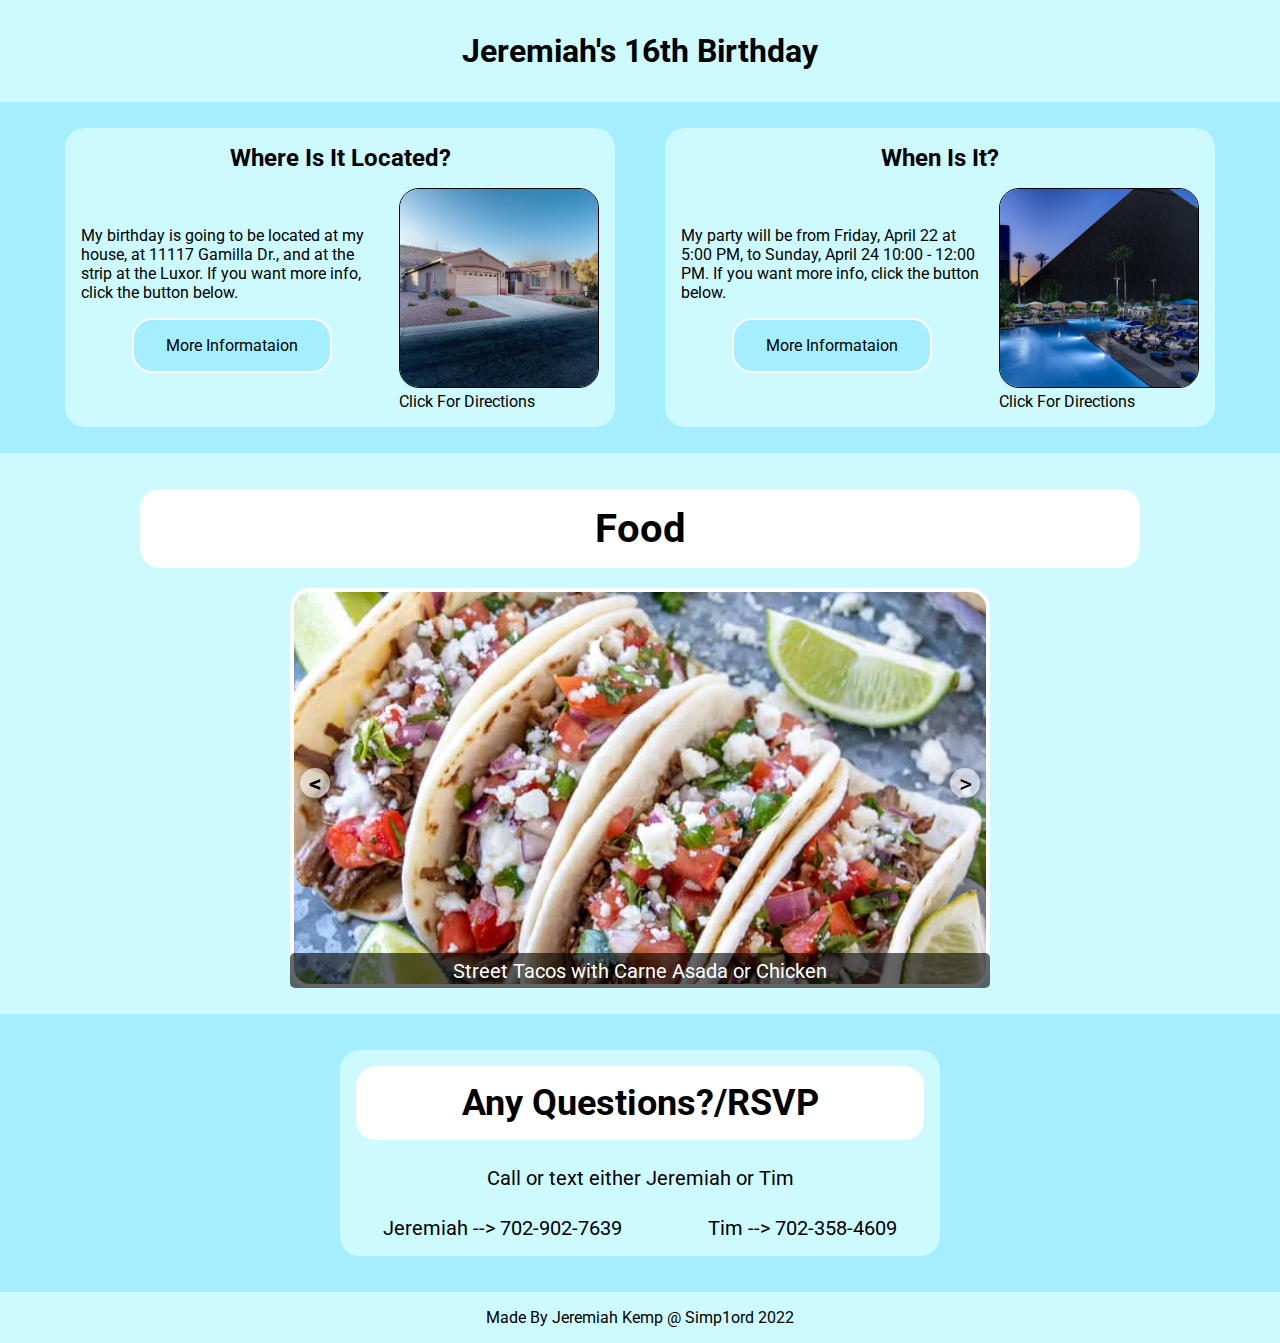
<file: index.html>
<!DOCTYPE html>
<html lang="en">
<head>
  <meta charset="UTF-8">
  <meta http-equiv="X-UA-Compatible" content="IE=edge">
  <meta name="viewport" content="width=device-width, initial-scale=1.0">
  <title>Jeremiah's&nbsp;Birthday&nbsp;Party</title>
  <link rel = "stylesheet" href = "style/style.css">
  <link rel="preconnect" href="https://fonts.googleapis.com">
  <link rel="preconnect" href="https://fonts.gstatic.com" crossorigin>
  <link href="https://fonts.googleapis.com/css2?family=Roboto:wght@100&display=swap" rel="stylesheet">
  <link rel = "icon" href = "images/c14da76527308945b90ac3445720c78f.png">
</head>
<body>
  <h1 id = "header">Jeremiah's 16th Birthday</h1>
  
  <div id = "location">
    
    <div id = "where">
      <h2 class = "title">Where Is It Located?</h2>
      <div class = "paragraphAndImage">
        <div class = "buttonText">
        <p class = "paragraph">
          My birthday is going to be located at my house, at 11117 Gamilla Dr., and at the strip 
          at the Luxor. If you want more info, click the button below.
        </p>
        <button class = "moreInfo">
          <a href = "pages/info.html">More Informataion</a>
        </button>
        </div>
        <a id = "houseLocation" href="https://www.google.com/maps/place/11117+Gammila+Dr,+Las+Vegas,+NV+89141/@35.9874892,-115.2273455,17z/data=!3m1!4b1!4m5!3m4!1s0x80c8c9729a3cace3:0x8f36b842e5d9ab9a!8m2!3d35.9874849!4d-115.2251568">
          <img  class = "birthdayImage" src = "images/genMid.2147663_2_3.jpg">
          <div class="overlay">
            <div class="text">Click For Directions</div>
          </div>
        </a>
      </div>
    </div>
    
    <div id = "when">
      <h2 class = "title">When Is It?</h2>
      <div class = "paragraphAndImage">
        <div class = "buttonText">
          <p class = "paragraph">
            My party will be from Friday, April 22 at 5:00 PM, to Sunday, April 24 10:00 - 12:00 PM.
            If you want more info, click the button below.
          </p>
          <button class = "moreInfo">
            <a href = "pages/info.html">More Informataion</a>
          </button>
        </div>
        <a id = "hotelLocation" href = "https://www.google.com/maps/place/Luxor+Hotel+%26+Casino/@36.0955143,-115.1782559,17z/data=!3m2!4b1!5s0x80c8c5ce3e5cb447:0xd3ab089e618e1d4b!4m8!3m7!1s0x80c8c5ce3e5cb447:0xb5a742eafd00138!5m2!4m1!1i2!8m2!3d36.09551!4d-115.1760672">
          <img class = "birthdayImage" src = "images/Luxor_NorthPool_Night._O.jpg">
          <div class="overlay">
            <div class="text">Click For Directions</div>
          </div>
        </a>
      </div>
    </div>
    
  </div> 

  <div id = "foodSection">
    
    <h2 id = "foodTitle">Food</h2>
    
    <div id = "foodSlider">

      <div class = 'navigation'>
        <div class = "prev nav-btn"><</div>
        <div class = "next nav-btn">></div>
      </div>

      <div class = 'carousel'>
        <div class = 'item main'>
          <img class = 'food' src = "images/INSTANT-POT-STREET-TACOS.jpeg">
          <div class = "caption">Street Tacos with Carne Asada or Chicken</div>
        </div>
        <div class = "item">
          <img class = 'food' src = "images/Buffalo Chicken Nachos-8032.jpeg">
          <div class = "caption">Nachos, also with Carne Asada or Chicken</div>
        </div>
        <div class = 'item'>
          <img class = 'food' src = "images/Easy-Cheeseboard-For-Entertaining-4.jpeg">
          <div class = "caption">Cheeseboard with chips and an assortment of cheeses</div>
        </div>
        <div class = "item">
          <img class = 'food' src = "images/Chips-and-Dip-9.jpeg">
          <div class = "caption">Variety of chips with salsa and guacamole</div>
        </div>
      </div>

    </div>

  </div>

  <div id = "anyQuestions">
    
    <div id = "background">
      <h2 id = "anyQuestionTitle">Any Questions?/RSVP</h2>
      <div id = "paragraphAndNumber">
        <p>Call or text either Jeremiah or Tim</p>
        <div id = 'numbers'>
          <div class = "number">Jeremiah --> 702-902-7639</div>
          <div class = "number">Tim --> 702-358-4609</div>
        </div>
      </div>
    </div>
  
  </div>

  <div id = 'footer'>
    <p id = 'footingTest'>Made By Jeremiah Kemp @ Simp1ord 2022</p>
  </div>

  <script src = "script.js"></script>
</body>
</html>
</file>
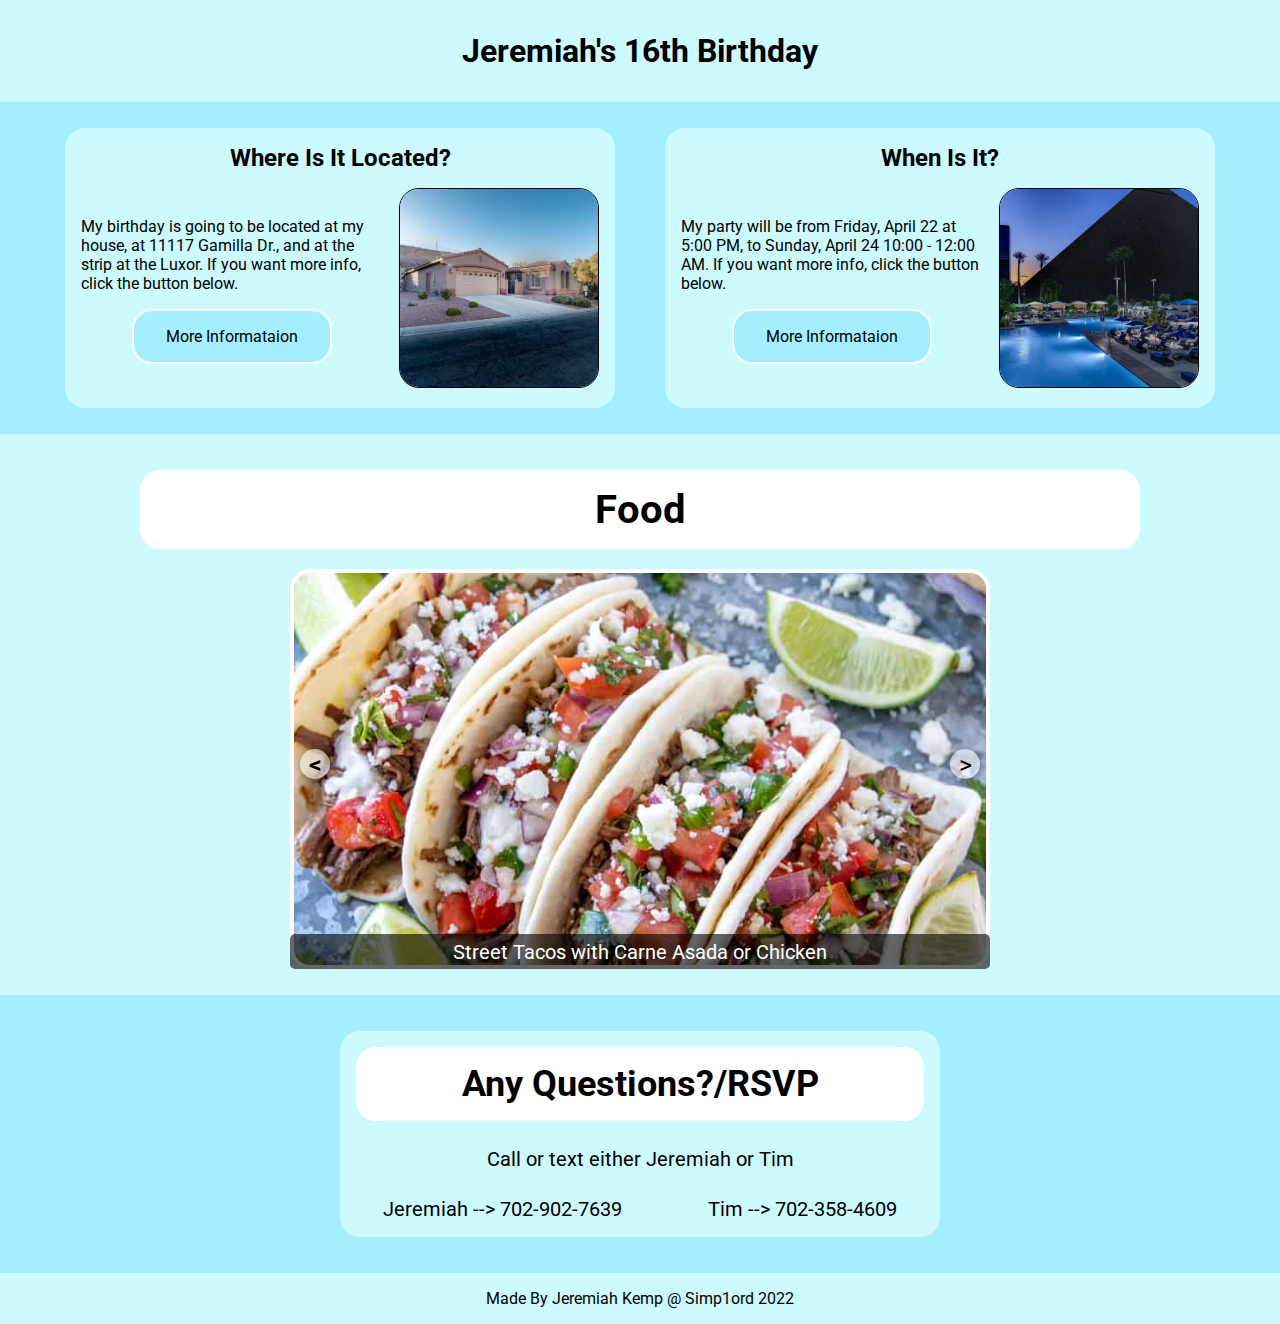
<file: pages/index.html>
<!DOCTYPE html>
<html lang="en">
<head>
  <meta charset="UTF-8">
  <meta http-equiv="X-UA-Compatible" content="IE=edge">
  <meta name="viewport" content="width=device-width, initial-scale=1.0">
  <title>Jeremiah's&nbsp;Birthday&nbsp;Party</title>
  <link rel = "stylesheet" href = "../style/style.css">
  <link rel="preconnect" href="https://fonts.googleapis.com">
  <link rel="preconnect" href="https://fonts.gstatic.com" crossorigin>
  <link href="https://fonts.googleapis.com/css2?family=Roboto:wght@100&display=swap" rel="stylesheet">
  <link rel = "icon" href = "../images/c14da76527308945b90ac3445720c78f.png">
</head>
<body>
  <h1 id = "header">Jeremiah's 16th Birthday</h1>
  
  <div id = "location">
    
    <div id = "where">
      <h2 class = "title">Where Is It Located?</h2>
      <div class = "paragraphAndImage">
        <div class = "buttonText">
        <p class = "paragraph">
          My birthday is going to be located at my house, at 11117 Gamilla Dr., and at the strip 
          at the Luxor. If you want more info, click the button below.
        </p>
        <button class = "moreInfo">
          <a href = "info.html">More Informataion</a>
        </button>
        </div>
        <a id = "houseLocation" href="https://www.google.com/maps/place/11117+Gammila+Dr,+Las+Vegas,+NV+89141/@35.9874892,-115.2273455,17z/data=!3m1!4b1!4m5!3m4!1s0x80c8c9729a3cace3:0x8f36b842e5d9ab9a!8m2!3d35.9874849!4d-115.2251568">
          <img  class = "birthdayImage" src = "../images/genMid.2147663_2_3.jpg">
        </a>
      </div>
    </div>
    
    <div id = "when">
      <h2 class = "title">When Is It?</h2>
      <div class = "paragraphAndImage">
        <div class = "buttonText">
          <p class = "paragraph">
            My party will be from Friday, April 22 at 5:00 PM, to Sunday, April 24 10:00 - 12:00 AM.
            If you want more info, click the button below.
          </p>
          <button class = "moreInfo">
            <a href = "info.html">More Informataion</a>
          </button>
        </div>
        <a id = "hotelLocation" href = "https://www.google.com/maps/place/Luxor+Hotel+%26+Casino/@36.0955143,-115.1782559,17z/data=!3m2!4b1!5s0x80c8c5ce3e5cb447:0xd3ab089e618e1d4b!4m8!3m7!1s0x80c8c5ce3e5cb447:0xb5a742eafd00138!5m2!4m1!1i2!8m2!3d36.09551!4d-115.1760672">
          <img class = "birthdayImage" src = "../images/Luxor_NorthPool_Night._O.jpg">
        </a>
      </div>
    </div>
    
  </div> 

  <div id = "foodSection">
    
    <h2 id = "foodTitle">Food</h2>
    
    <div id = "foodSlider">

      <div class = 'navigation'>
        <div class = "prev nav-btn"><</div>
        <div class = "next nav-btn">></div>
      </div>

      <div class = 'carousel'>
        <div class = 'item main'>
          <img class = 'food' src = "../images/INSTANT-POT-STREET-TACOS.jpeg">
          <div class = "caption">Street Tacos with Carne Asada or Chicken</div>
        </div>
        <div class = "item">
          <img class = 'food' src = "../images/Buffalo Chicken Nachos-8032.jpeg">
          <div class = "caption">Nachos, also with Carne Asada or Chicken</div>
        </div>
        <div class = 'item'>
          <img class = 'food' src = "../images/Easy-Cheeseboard-For-Entertaining-4.jpeg">
          <div class = "caption">Cheeseboard with chips and an assortment of cheeses</div>
        </div>
        <div class = "item">
          <img class = 'food' src = "../images/Chips-and-Dip-9.jpeg">
          <div class = "caption">Variety of chips with salsa and guacamole</div>
        </div>
      </div>

    </div>

  </div>

  <div id = "anyQuestions">
    
    <div id = "background">
      <h2 id = "anyQuestionTitle">Any Questions?/RSVP</h2>
      <div id = "paragraphAndNumber">
        <p>Call or text either Jeremiah or Tim</p>
        <div id = 'numbers'>
          <div class = "number">Jeremiah --> 702-902-7639</div>
          <div class = "number">Tim --> 702-358-4609</div>
        </div>
      </div>
    </div>
  
  </div>

  <div id = 'footer'>
    <p id = 'footingTest'>Made By Jeremiah Kemp @ Simp1ord 2022</p>
  </div>

  <script src = "../script.js"></script>
</body>
</html>
</file>
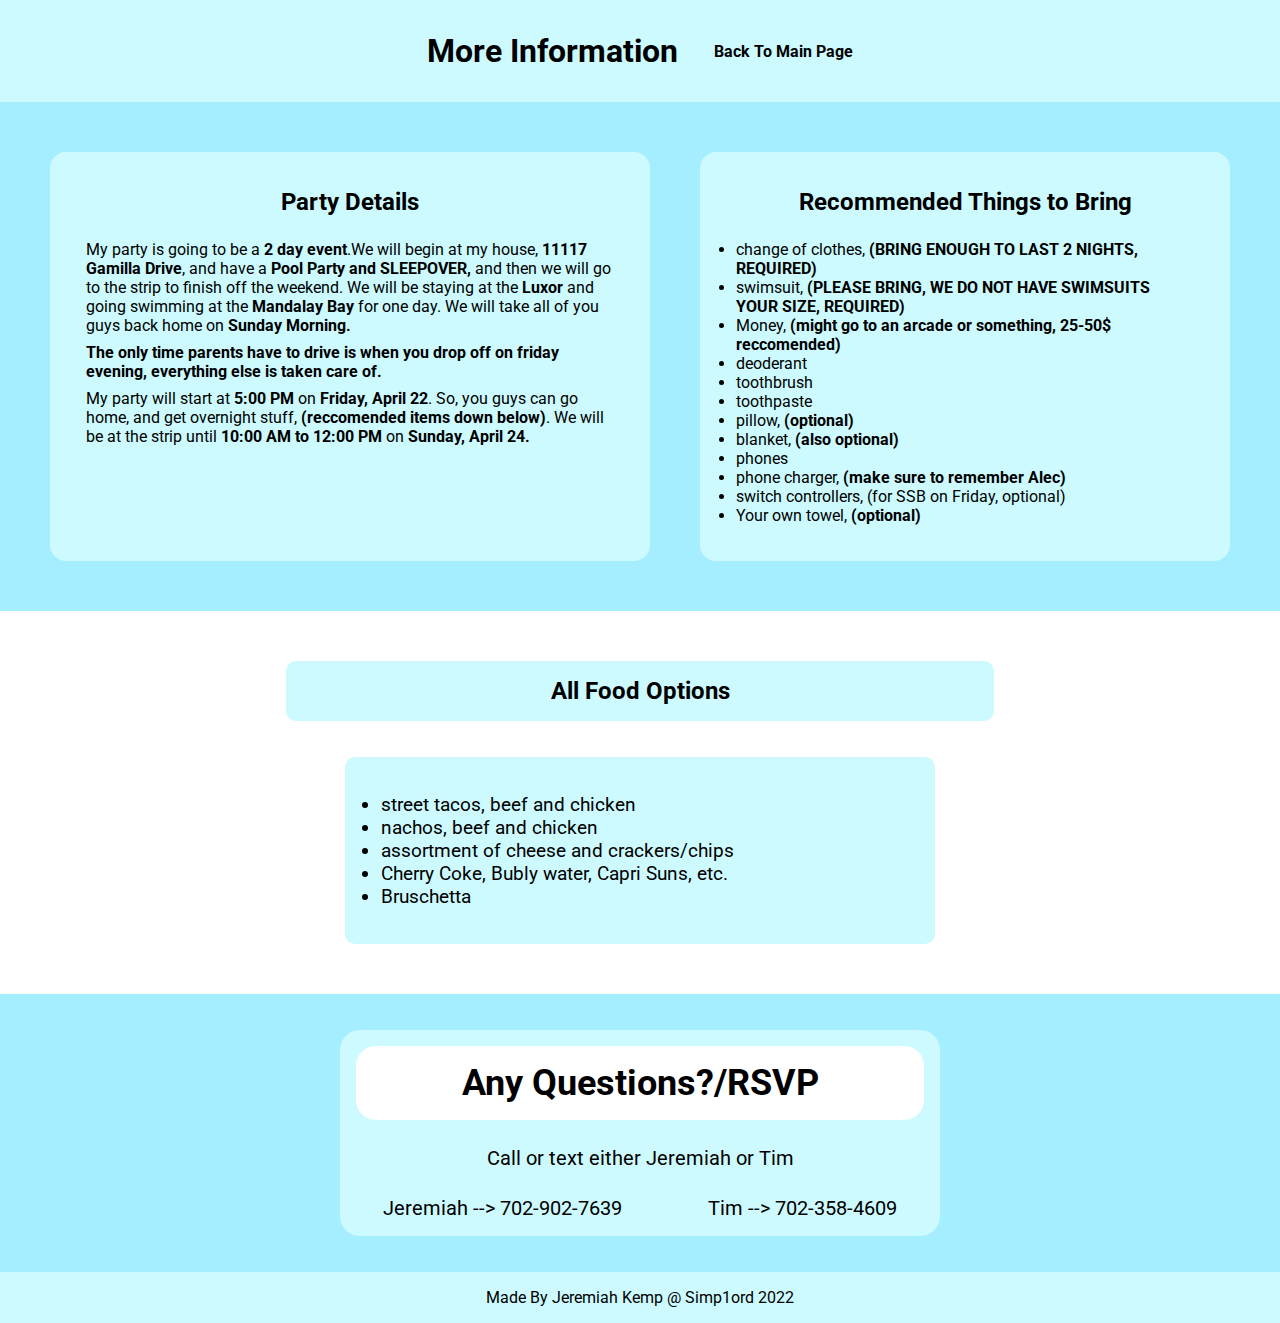
<file: pages/info.html>
<!DOCTYPE html>
<html lang="en">
<head>
  <meta charset="UTF-8">
  <meta http-equiv="X-UA-Compatible" content="IE=edge">
  <meta name="viewport" content="width=device-width, initial-scale=1.0">
  <link rel = "stylesheet" href = "../style/info.css">
  <link rel = "icon" href = "../images/c14da76527308945b90ac3445720c78f.png">
  <link rel="preconnect" href="https://fonts.googleapis.com">
  <link rel="preconnect" href="https://fonts.gstatic.com" crossorigin>
  <link href="https://fonts.googleapis.com/css2?family=Roboto:wght@100&display=swap" rel="stylesheet">
  <title>Jeremiah's&nbsp;Birthday&nbsp;Info</title>
</head>
<body>
  <header>
    <div class="heading">
      <h1 id = "header">More Information</h1>
    </div>
    <div class="link">
      <a href="../index.html">Back To Main Page</a>
    </div>
  </header>
  
  <div class = "partyInfo">
      <div class="titleParagraph">
        <h2 class = 'detailsTitle'>Party Details</h2>
      <div class="paragraphs">
        <p>
          My party is going to be a <span>2 day event</span>.We will begin at my house, <span>11117 Gamilla Drive</span>, and have a <span>Pool Party and SLEEPOVER,</span>
        and then we will go to the strip to finish off the weekend. We will be staying at the <span>Luxor</span> and going swimming at the 
        <span>Mandalay Bay</span> for one day. We will take all of you guys back home on <span>Sunday Morning.</span>
      </p>
      <p>
        <span>The only time parents have to drive is when you drop off on friday evening, everything else is taken care of.</span>
      </p>
      <p>   
      My party will start at <span>5:00 PM</span> on <span>Friday, April 22</span>. So, you guys can go home, and get overnight stuff, 
      <span>(reccomended items down below)</span>. We will be at the strip until <span>10:00 AM to 12:00 PM</span> on <span>Sunday, April 24.</span>
      </p>
      </div>
  </div>
    
    <div class="listOfReccomendations">
      <h2 class = 'reccomendationsTitle'>Recommended Things to Bring</h2>
      <ul class="stuffList">
        <li class="things">change of clothes, <strong>(BRING ENOUGH TO LAST 2 NIGHTS, REQUIRED)</strong></li>
        <li class="things">swimsuit, <strong>(PLEASE BRING, WE DO NOT HAVE SWIMSUITS YOUR SIZE, REQUIRED)</strong></li>
        <li class="things">Money, <strong>(might go to an arcade or something, 25-50$ reccomended)</strong></li>
        <li class="things">deoderant</li>
        <li class="things">toothbrush</li>
        <li class="things">toothpaste</li>
        <li class="things">pillow, <strong>(optional)</strong></li>
        <li class="things">blanket, <strong>(also optional)</strong></li>
        <li class="things">phones</li>
        <li class="things">phone charger, <strong>(make sure to remember Alec)</strong></li>
        <li class="things">switch controllers, (for SSB on Friday, optional)</li>
        <li class="things">Your own towel, <strong>(optional)</strong></li>
      </ul>
    </div>
  </div>

  
  <div class = 'foodInfo'>
    <h2 class="foodOptionsTitle">All Food Options</h2>
    <ul class="foodList">
      <li class="food">street tacos, beef and chicken</li>
      <li class="food">nachos, beef and chicken</li>
      <li class="food">assortment of cheese and crackers/chips</li>
      <li class="food">Cherry Coke, Bubly water, Capri Suns, etc.</li>
      <li class="food">Bruschetta</li>
    </ul>
  </div>


  <div id = "anyQuestions">
    
    <div id = "background">
      <h2 id = "anyQuestionTitle">Any Questions?/RSVP</h2>
      <div id = "paragraphAndNumber">
        <p>Call or text either Jeremiah or Tim</p>
        <div id = 'numbers'>
          <div class = "number">Jeremiah --> 702-902-7639</div>
          <div class = "number">Tim --> 702-358-4609</div>
        </div>
      </div>
    </div>
  
  </div>

  <div id = 'footer'>
    <p id = 'footingTest'>Made By Jeremiah Kemp @ Simp1ord 2022</p>
  </div>
  <script src = '../script.js'></script>
</body>
</html>
</file>
<file: style/style.css>
* {
  margin: 0;
  padding: 0;
  font-family: 'Roboto', sans-serif;
  box-sizing: border-box;
}


#header {
  background-color: #ccfaff;
  display: flex;
  padding: 32px;
  justify-content: center;
  font-weight: bold;
}

#location {
  display: flex;
  background-color: #a4eeff;
  padding: 50px;
  padding-top: 26px;
  gap: 50px;
  justify-content: center;
  padding-bottom: 26px;
}

#where {
  display: flex;
  justify-content: center;
  flex-direction: column;
  gap: 16px;
  width: 550px;
  background-color: #ccfaff;
  border-radius: 20px;
  padding: 16px;
  transition: .6s;
}

#where:hover {
  transform: scale(1.2);
}

#when {
  display: flex;
  justify-content: center;
  flex-direction: column;
  gap: 16px;
  width: 550px;
  background-color: #ccfaff;
  border-radius: 20px;
  padding: 16px;
  transition: .6s;
}

#when:hover {
  transform: scale(1.2);
}

.title {
  display: flex;
  justify-content: center;
}

.paragraphAndImage{
  display:flex;
  gap: 16px;
}

.buttonText {
  display: flex;
  flex-direction: column;
  justify-content: center;
  gap:16px;
  align-items: center;
}

.moreInfo {
  background-color: #a4eeff;
  font-size: 16px;
  font-family: sans-serif;
  border-radius: 20px;
  border: 2px solid white;
  padding: 16px;
  width: 200px;
  transition: .6s;
}
.moreInfo:hover {
  transform: scale(1.2);
  border-color: black;
  background-color: #ccfaff;
}
.paragraph {
  display: flex;
  align-items: center;
}

.birthdayImage {
  width: 200px;
  height: 200px;
  border-radius: 20px;
  border: 1px solid black;
  transition: .6s;
  object-fit: cover;
}


.birthdayImage:hover {
  transform: scale(1.2);
  border-color: white;

}

#foodSection {
  background-color: #ccfaff;
  display: flex;
  flex-direction: column;
  align-items: center;
  padding-top: 36px;
  padding-bottom: 46px;
}

#foodTitle {
  display: flex;
  font-size: 40px;
  background-color: white;
  border-radius: 20px;
  padding: 16px;
  width: 1000px;
  justify-content: center;
}

#foodSlider {
  background-color: #ccfaff;
  width: 700px;
  height:400px;
  position: relative;
  transition: .3s;
}

#foodSlider:hover{
  transform: scale(1.2);
}

.food {
  width: 700px;
  height: 400px;
}

.navigation .prev {
  position: absolute;
  z-index: 10;
  font-size: 25px;
  top: 50%;
  left: 10px;
  font-weight: 700;
}

.navigation .next {
  right: 10px;
  position: absolute;
  font-size: 25px;
  z-index: 10;
  top: 50%;
}

.navigation .nav-btn {
  background: rgba(255, 255, 255, 0.55);
  cursor: pointer;
  border-radius: 50%;
  width: 30px;
  height: 30px;
  display: flex;
  justify-content: center;
  align-items: center;
  padding: 5px;
  box-shadow: 2px 2px 10px rgba(0, 0, 0, 0.4);
  transition: 1s;
}

.navigation .nav-btn:hover {
  background: white;
}

.carousel {
  margin-top: 20px;
  transition: all 0.3 ease;
}

.carousel img {
  width: 100%;
  transition: all 0.3s ease;
  border: 4px solid white;
  border-radius: 20px;
  object-fit: cover;
}

.item {
  position: absolute;
  display: none;
  width: 700px;
  height: 400px;
}

.main {
  display: block;
}

.caption {
  position: absolute;
  bottom: 0;
  width: 100%;
  display: flex;
  font-size: 20px;
  justify-content: center;
  align-items: center;
  color: rgb(255, 255, 255);
  background: rgba(0, 0, 0, 0.6);
  height: 35px;
  border-radius: 5px;
}

#anyQuestions {
  display: flex;
  background-color:#a4eeff;
  justify-content: center;
  padding: 36px;
}

#background {
  background-color: #ccfaff;
  border-radius: 20px;
  padding: 16px;
  display: flex;
  flex-direction: column;
  width: 600px;
  height: auto;
  gap: 26px;
}

#anyQuestionTitle {
  background-color: white;
  border-radius: 20px;
  display: flex;
  justify-content: center;
  padding: 16px;
  font-size: 36px;
}

#paragraphAndNumber {
  display: flex;
  flex-direction: column;
  gap: 26px;
  align-items: center;
  font-size: 20px;
}

#numbers {
  display: flex;
  width: 600px;
  justify-content: space-around;
}

#footer {
  background-color:#ccfaff;
  font-size: 16px;
  padding: 16px;
  display: flex;
  justify-content: center;
}

a {
  text-decoration: none;
  color: black;
}
</file>
<file: style/info.css>
* {
  margin: 0;
  padding: 0;
  font-family: 'Roboto', sans-serif;
  box-sizing: border-box;
}

header {
  background-color: #ccfaff;
  display: flex;
  padding: 32px;
  font-weight: bold;
  justify-content: center;
  gap: 36px;
}

.heading {
  display: flex;
  justify-content: flex-start;
}

.link {
  display: flex;
  justify-content: flex-end;
}

.partyInfo {
  background-color: #a4eeff;
  padding: 50px;
  display: flex;
  justify-content: center;
  gap: 50px;
}

.titleParagraph {
  display: flex;
  background-color: #ccfaff;
  padding: 36px;
  border-radius: 16px;
  flex-direction: column;
  align-items: center;
  max-width: 600px;
  gap:24px;
  transition: .6s;
}

.titleParagraph:hover{
  transform: scale(1.2);
}

.paragraphs {
  display: flex;
  flex-direction: column;
  gap: 8px;
}

span {
  font-weight: bolder;
}

.listOfReccomendations {
  display: flex;
  background-color: #ccfaff;
  padding: 36px;
  border-radius: 16px;
  flex-direction: column;
  align-items: center;
  max-width: 600px;
  gap: 24px;
  transition: .6s;
}

.listOfReccomendations:hover {
  transform: scale(1.2);
}


.foodInfo {
  background-color: #fff;
  padding: 50px;
  display: flex;
  flex-direction: column;
  align-items: center;
  gap: 36px;
}

.foodOptionsTitle {
  background-color: #ccfaff;
  padding: 16px;
  width: 60%;
  border-radius: 10px;
  display: flex;
  justify-content: center;
}

.foodList {
  background-color: #ccfaff;
  padding: 36px;
  border-radius: 10px;
  width: 50%;
  transition: .6s;
}

.foodList:hover{
  transform: scale(1.2);
}

.food {
  font-size: larger;
}

#anyQuestions {
  display: flex;
  background-color:#a4eeff;
  justify-content: center;
  padding: 36px;
}

#background {
  background-color: #ccfaff;
  border-radius: 20px;
  padding: 16px;
  display: flex;
  flex-direction: column;
  width: 600px;
  height: auto;
  gap: 26px;
}

#anyQuestionTitle {
  background-color: white;
  border-radius: 20px;
  display: flex;
  justify-content: center;
  padding: 16px;
  font-size: 36px;
}

#paragraphAndNumber {
  display: flex;
  flex-direction: column;
  gap: 26px;
  align-items: center;
  font-size: 20px;
}

#numbers {
  display: flex;
  width: 600px;
  justify-content: space-around;
}

#footer {
  background-color:#ccfaff;
  font-size: 16px;
  padding: 16px;
  display: flex;
  justify-content: center;
}

a {
  display: flex;
  text-decoration: none;
  color: black;
  height: 38px;
  align-items: center;
}
</file>
